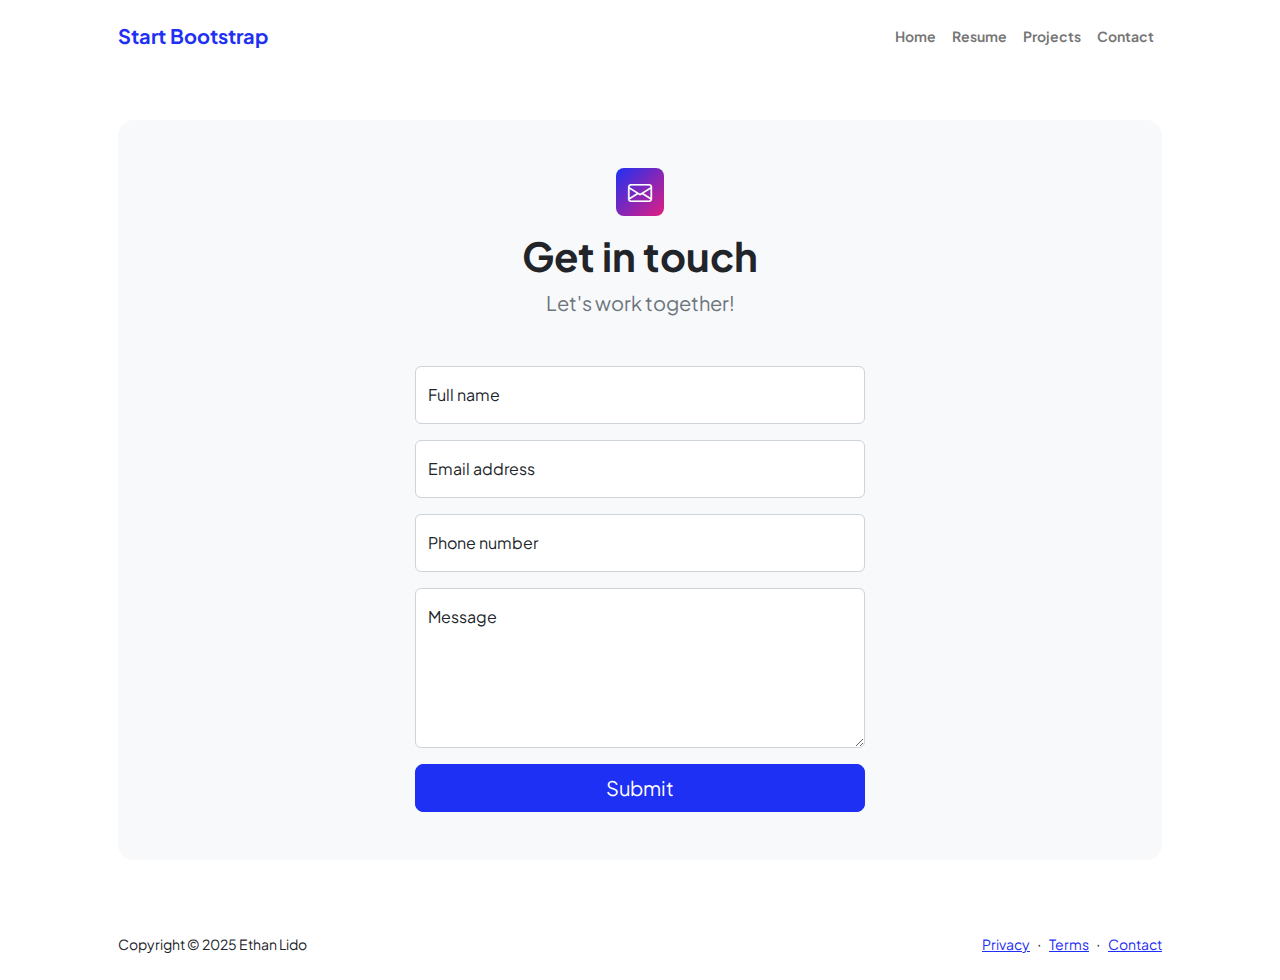
<file: contact.html>
<!DOCTYPE html>
<html lang="en">
    <head>
        <meta charset="utf-8" />
        <meta name="viewport" content="width=device-width, initial-scale=1, shrink-to-fit=no" />
        <meta name="description" content />
        <meta name="author" content />
        <title>Contact Me</title>
        <!-- Favicon-->
        <link rel="icon" type="image/x-icon" href="assets/favicon.ico" />
        <!-- Custom Google font-->
        <link rel="preconnect" href="https://fonts.googleapis.com" />
        <link rel="preconnect" href="https://fonts.gstatic.com" crossorigin />
        <link href="https://fonts.googleapis.com/css2?family=Plus+Jakarta+Sans:wght@100;200;300;400;500;600;700;800;900&amp;display=swap" rel="stylesheet" />
        <!-- Bootstrap icons-->
        <link href="https://cdn.jsdelivr.net/npm/bootstrap-icons@1.8.1/font/bootstrap-icons.css" rel="stylesheet" />
        <!-- Core theme CSS (includes Bootstrap)-->
        <link href="css/styles.css" rel="stylesheet" />
    </head>
    <body class="d-flex flex-column">
        <main class="flex-shrink-0">
            <!-- Navigation-->
            <nav class="navbar navbar-expand-lg navbar-light bg-white py-3">
                <div class="container px-5">
                    <a class="navbar-brand" href="index.html"><span class="fw-bolder text-primary">Start Bootstrap</span></a>
                    <button class="navbar-toggler" type="button" data-bs-toggle="collapse" data-bs-target="#navbarSupportedContent" aria-controls="navbarSupportedContent" aria-expanded="false" aria-label="Toggle navigation"><span class="navbar-toggler-icon"></span></button>
                    <div class="collapse navbar-collapse" id="navbarSupportedContent">
                        <ul class="navbar-nav ms-auto mb-2 mb-lg-0 small fw-bolder">
                            <li class="nav-item"><a class="nav-link" href="index.html">Home</a></li>
                            <li class="nav-item"><a class="nav-link" href="resume.html">Resume</a></li>
                            <li class="nav-item"><a class="nav-link" href="projects_home.html">Projects</a></li>
                            <li class="nav-item"><a class="nav-link" href="contact.html">Contact</a></li>
                        </ul>
                    </div>
                </div>
            </nav>
            <!-- Page content-->
            <section class="py-5">
                <div class="container px-5">
                    <!-- Contact form-->
                    <div class="bg-light rounded-4 py-5 px-4 px-md-5">
                        <div class="text-center mb-5">
                            <div class="feature bg-primary bg-gradient-primary-to-secondary text-white rounded-3 mb-3"><i class="bi bi-envelope"></i></div>
                            <h1 class="fw-bolder">Get in touch</h1>
                            <p class="lead fw-normal text-muted mb-0">Let's work together!</p>
                        </div>
                        <div class="row gx-5 justify-content-center">
                            <div class="col-lg-8 col-xl-6">
                                <!-- Contact Form -->
                                <form id="contactForm" action="https://api.web3forms.com/submit" method="POST">
                                    <input type="hidden" name="access_key" value="3b71454a-c918-48e9-907a-c0d6060f3d77">  
                                    <input type="hidden" name="h-captcha-response" id="hCaptchaResponse">
                                    <script src="https://web3forms.com/client/script.js" async defer></script>
                                    <script src="https://js.hcaptcha.com/1/api.js" async defer></script>
                                    
                                    <!-- Name input-->
                                    <div class="form-floating mb-3">
                                        <input class="form-control" id="name" type="text" placeholder="Enter your name..." required>
                                        <label for="name">Full name</label>
                                        <div class="invalid-feedback" feedback="name:required">A name is required.</div>
                                    </div>

                                    <!-- Email address input-->
                                    <div class="form-floating mb-3">
                                        <input class="form-control" id="email" type="email" placeholder="name@example.com" required>
                                        <label for="email">Email address</label>
                                        <div class="invalid-feedback" feedback="email:required">An email is required.</div>
                                        <div class="invalid-feedback" feedback="email:email">Email is not valid.</div>
                                    </div>

                                    <!-- Phone number input-->
                                    <div class="form-floating mb-3">
                                        <input class="form-control" id="phone" type="tel" placeholder="(123) 456-7890" required>
                                        <label for="phone">Phone number</label>
                                        <div class="invalid-feedback" feedback="phone:required">A phone number is required.</div>
                                    </div>

                                    <!-- Message input-->
                                    <div class="form-floating mb-3">
                                        <textarea class="form-control" name="message" id="message" placeholder="Enter your message here..." style="height: 10rem" required></textarea>
                                        <label for="message">Message</label>
                                        <div class="invalid-feedback" feedback="message:required">A message is required.</div>
                                    </div>

                                    <!-- Submit Button-->
                                    <div class="h-captcha" data-sitekey="8e00353e-0152-479c-9ec0-e5e2e5becc82"></div>
                                    <input type="checkbox" name="botcheck" class="hidden" style="display: none;">


                                    <div class="d-grid">
                                        <button class="btn btn-primary btn-lg" id="submitButton" type="submit">Submit</button>
                                    </div>
                                </form>
                            </div>
                        </div>
                    </div>
                </div>
            </section>
        </main>

        <script>
            document.getElementById("contactForm").addEventListener("submit", function(event) {
                // Get the hCaptcha response value
                var response = hcaptcha.getResponse();
                
                console.log("hCaptcha Response: ", response);

                if (!response) {
                    // If no response, prevent form submission and show alert
                    alert("Please complete the CAPTCHA.");
                    event.preventDefault();  // Prevent form from submitting
                } else {
                    // If response exists, set the value in the hidden field
                    document.getElementById("hCaptchaResponse").value = response;
                    // Manually submit the form after setting the hCaptcha response
                    this.submit();
                }
            });
        </script>

        <!-- Footer-->
        <footer class="bg-white py-4 mt-auto">
            <div class="container px-5">
                <div class="row align-items-center justify-content-between flex-column flex-sm-row">
                    <div class="col-auto"><div class="small m-0">Copyright &copy; 2025 Ethan Lido</div></div>
                    <div class="col-auto">
                        <a class="small" href="#!">Privacy</a>
                        <span class="mx-1">&middot;</span>
                        <a class="small" href="#!">Terms</a>
                        <span class="mx-1">&middot;</span>
                        <a class="small" href="#!">Contact</a>
                    </div>
                </div>
            </div>
        </footer>
    </body>
</html>
</file>
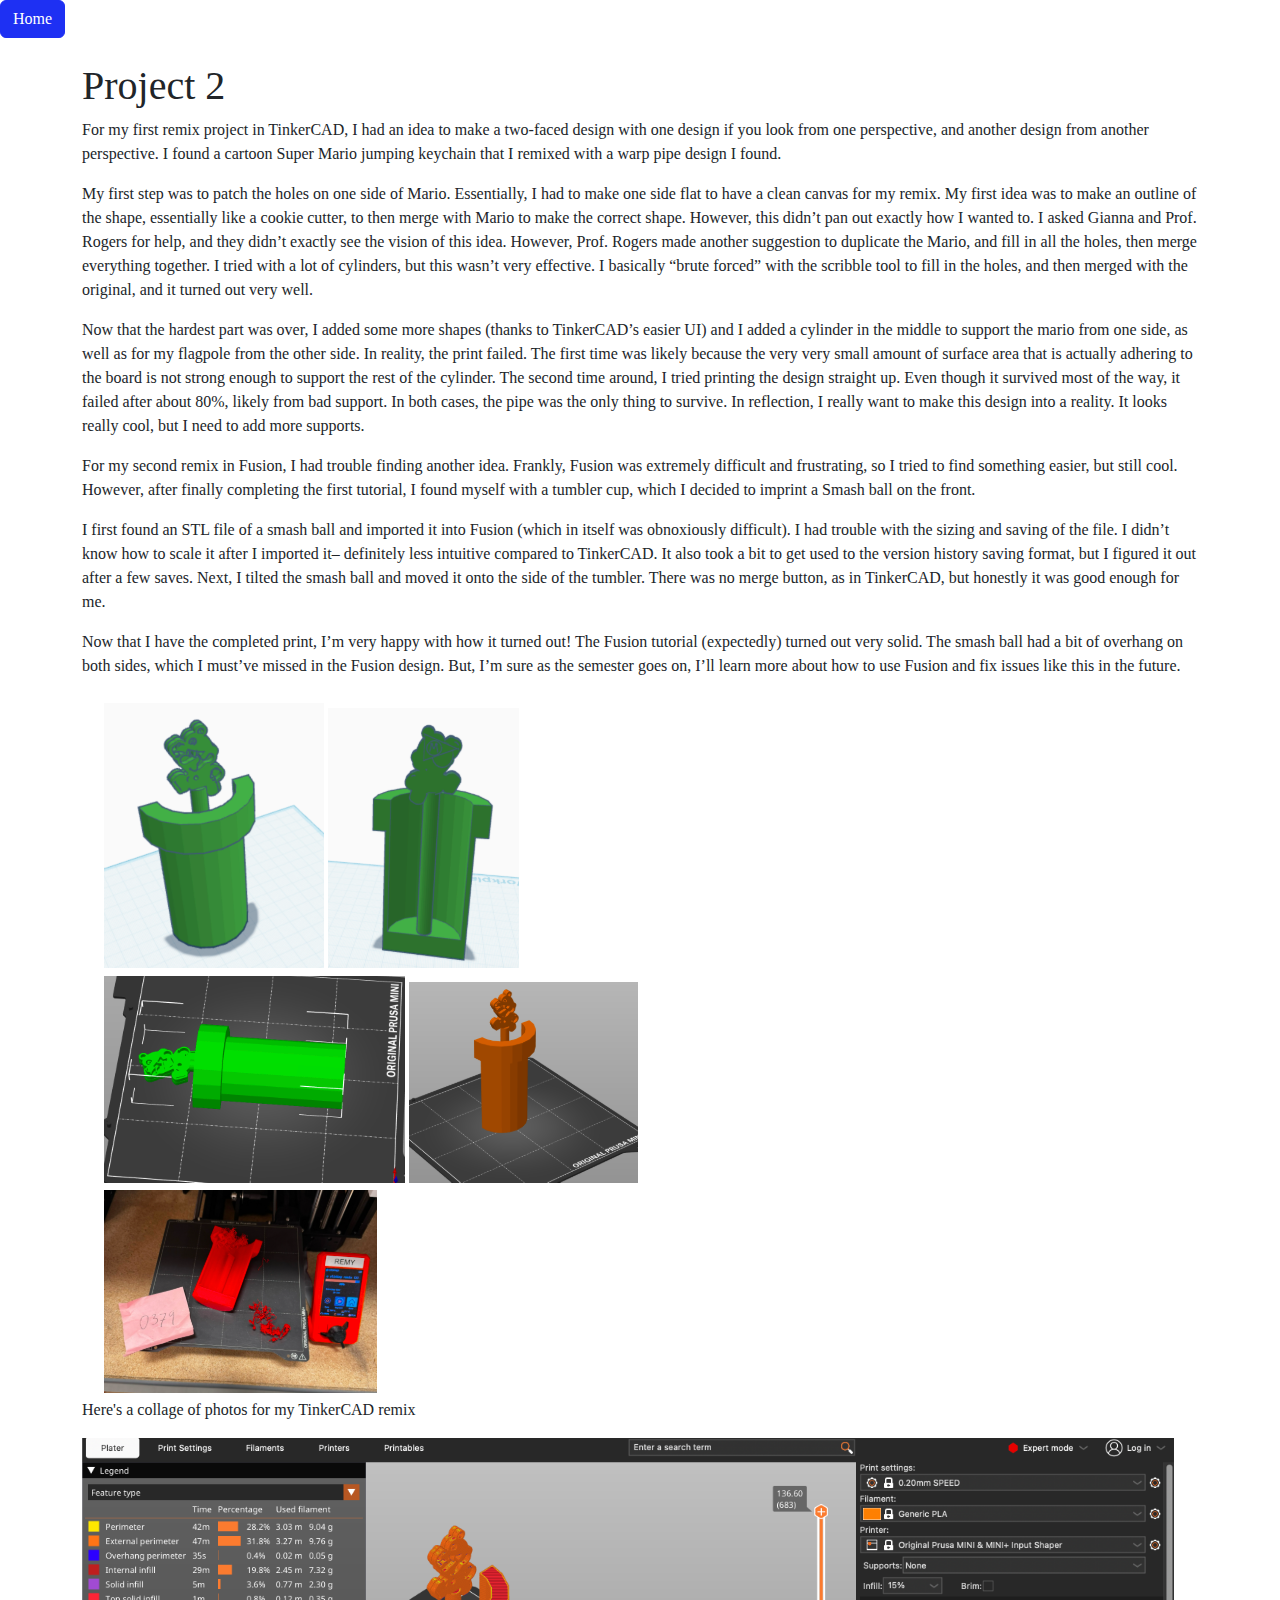
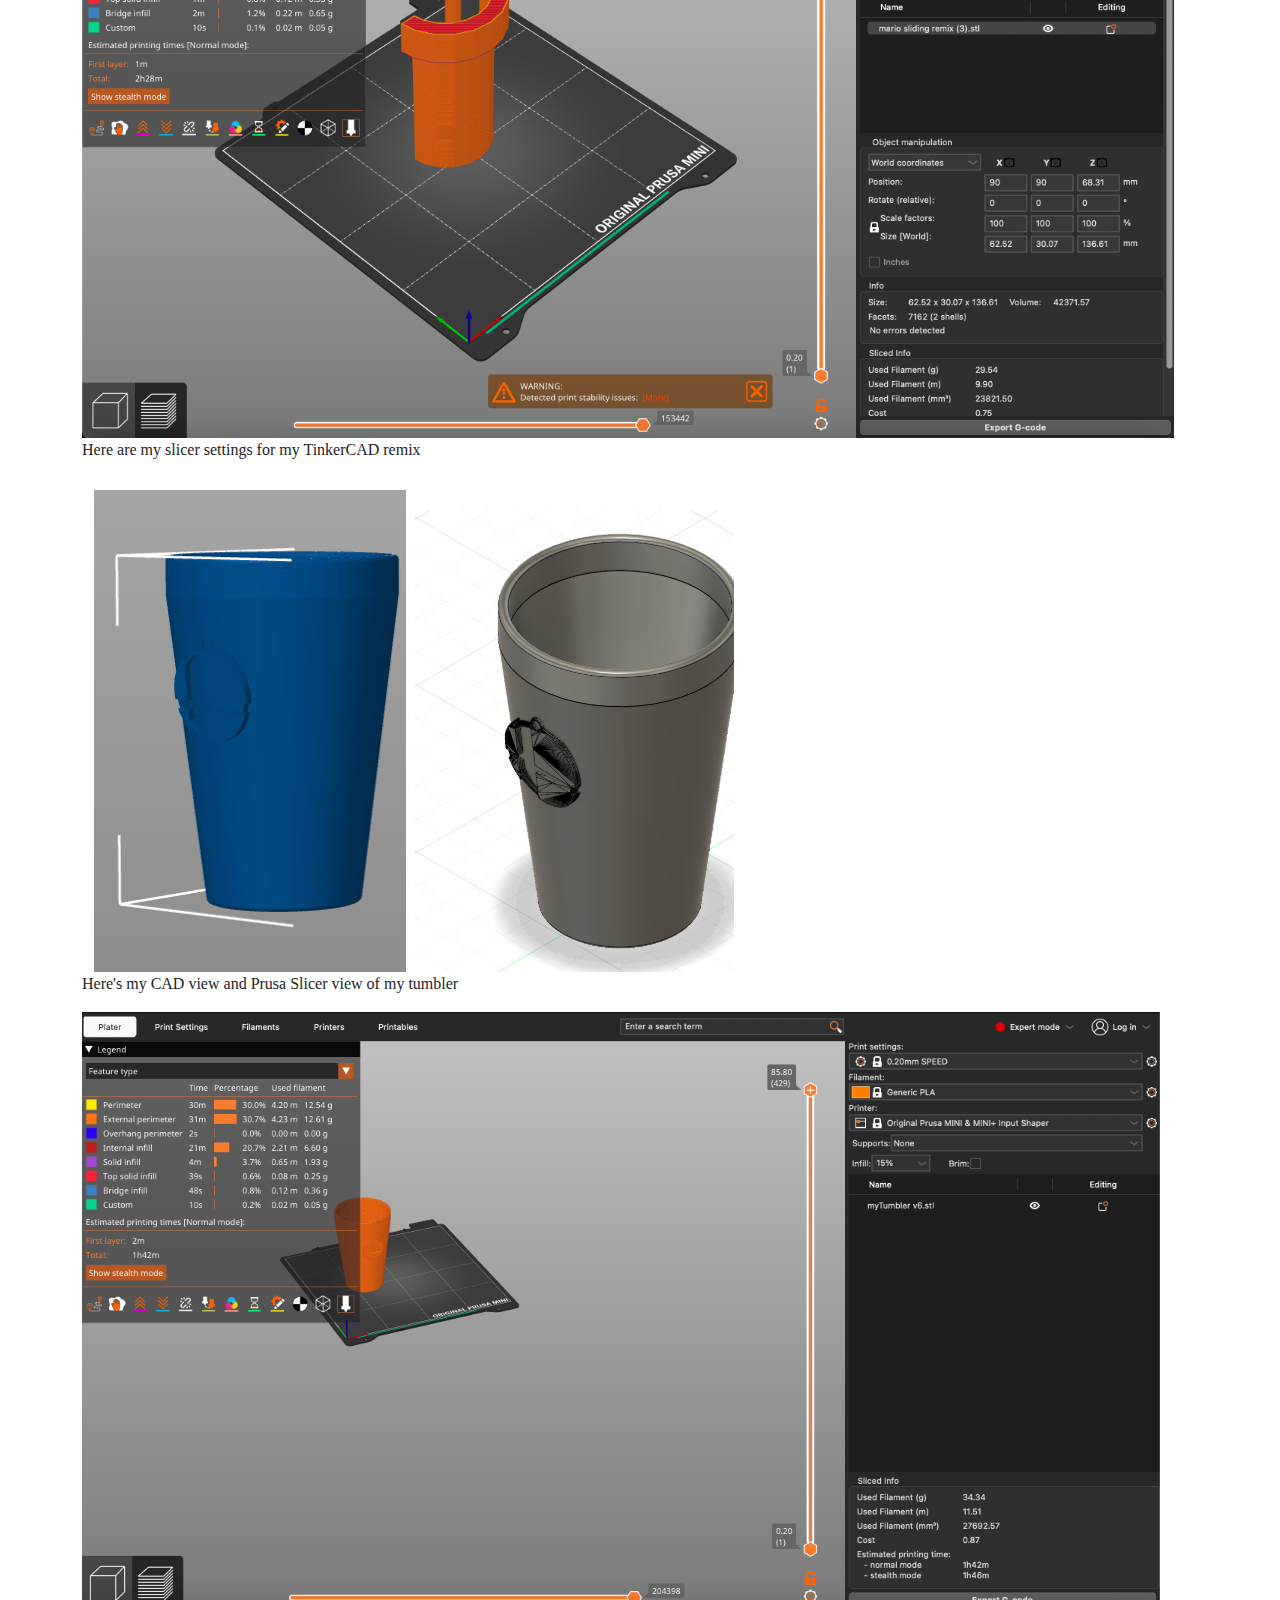
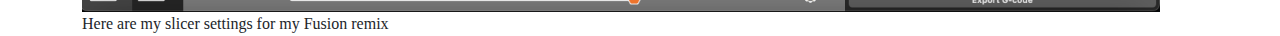
<file: project2.html>
<!DOCTYPE html>
<html lang="en">
    <head>
        <meta charset="utf-8" />
        <meta name="viewport" content="width=device-width, initial-scale=1, shrink-to-fit=no" />
        <meta name="description" content="" />
        <meta name="author" content="" />
        <title>Project 2 - Ethan Lido ENGR 11a</title>
        <link rel="icon" type="image/x-icon" href="assets/favicon.ico" />
        <link href="css/styles.css" rel="stylesheet" />
    </head>
    <body>
        <!-- Add your own content here -->
        <button class="btn btn-primary" id="backToHome" onclick="window.location.href='projects_home.html';">Home</button>
        <div class="container mt-4">
            <h1>Project 2</h1>
            <!-- Writeup -->
            <p>For my first remix project in TinkerCAD, I had an idea to make a two-faced design with one design if you look from one perspective, and another design from another perspective. I found a cartoon Super Mario jumping keychain that I remixed with a warp pipe design I found.</p>
            <p>My first step was to patch the holes on one side of Mario. Essentially, I had to make one side flat to have a clean canvas for my remix. My first idea was to make an outline of the shape, essentially like a cookie cutter, to then merge with Mario to make the correct shape. However, this didn’t pan out exactly how I wanted to. I asked Gianna and Prof. Rogers for help, and they didn’t exactly see the vision of this idea. However, Prof. Rogers made another suggestion to duplicate the Mario, and fill in all the holes, then merge everything together. I tried with a lot of cylinders, but this wasn’t very effective. I basically “brute forced” with the scribble tool to fill in the holes, and then merged with the original, and it turned out very well.</p>
            <p> Now that the hardest part was over, I added some more shapes (thanks to TinkerCAD’s easier UI) and I added a cylinder in the middle to support the mario from one side, as well as for my flagpole from the other side. In reality, the print failed. The first time was likely because the very very small amount of surface area that is actually adhering to the board is not strong enough to support the rest of the cylinder. The second time around, I tried printing the design straight up. Even though it survived most of the way, it failed after about 80%, likely from bad support.
            In both cases, the pipe was the only thing to survive. In reflection, I really want to make this design into a reality. It looks really cool, but I need to add more supports.</p>
            <p>For my second remix in Fusion, I had trouble finding another idea. Frankly, Fusion was extremely difficult and frustrating, so I tried to find something easier, but still cool. However, after finally completing the first tutorial, I found myself with a tumbler cup, which I decided to imprint a Smash ball on the front.</p>
            
            <p>I first found an STL file of a smash ball and imported it into Fusion (which in itself was obnoxiously difficult). I had trouble with the sizing and saving of the file. I didn’t know how to scale it after I imported it– definitely less intuitive compared to TinkerCAD. It also took a bit to get used to the version history saving format, but I figured it out after a few saves.
            Next, I tilted the smash ball and moved it onto the side of the tumbler. There was no merge button, as in TinkerCAD, but honestly it was good enough for me.</p>


            <p>Now that I have the completed print, I’m very happy with how it turned out! The Fusion tutorial (expectedly) turned out very solid. The smash ball had a bit of overhang on both sides, which I must’ve missed in the Fusion design. But, I’m sure as the semester goes on, I’ll learn more about how to use Fusion and fix issues like this in the future.</p>


            <!-- You can add more content or structure as needed -->
            <img src="assets/tinkercadCollage.png" alt="Project 2 photo"> <p>Here's a collage of photos for my TinkerCAD remix</p>
            
            <img src="assets/marioSlicer.png" alt="Project 2 slicer settings 1" height="600"> <p>Here are my slicer settings for my TinkerCAD remix</p>

            <img src="assets/fusionCollage.png" alt="Project 2 photo 2"> <p>Here's my CAD view and Prusa Slicer view of my tumbler</p>

            <img src="assets/tumblerSlicer.png" alt="Project 2 slicer settings 2" height="600"> <p>Here are my slicer settings for my Fusion remix</p>
        </div>
    </body>
</html>
</file>
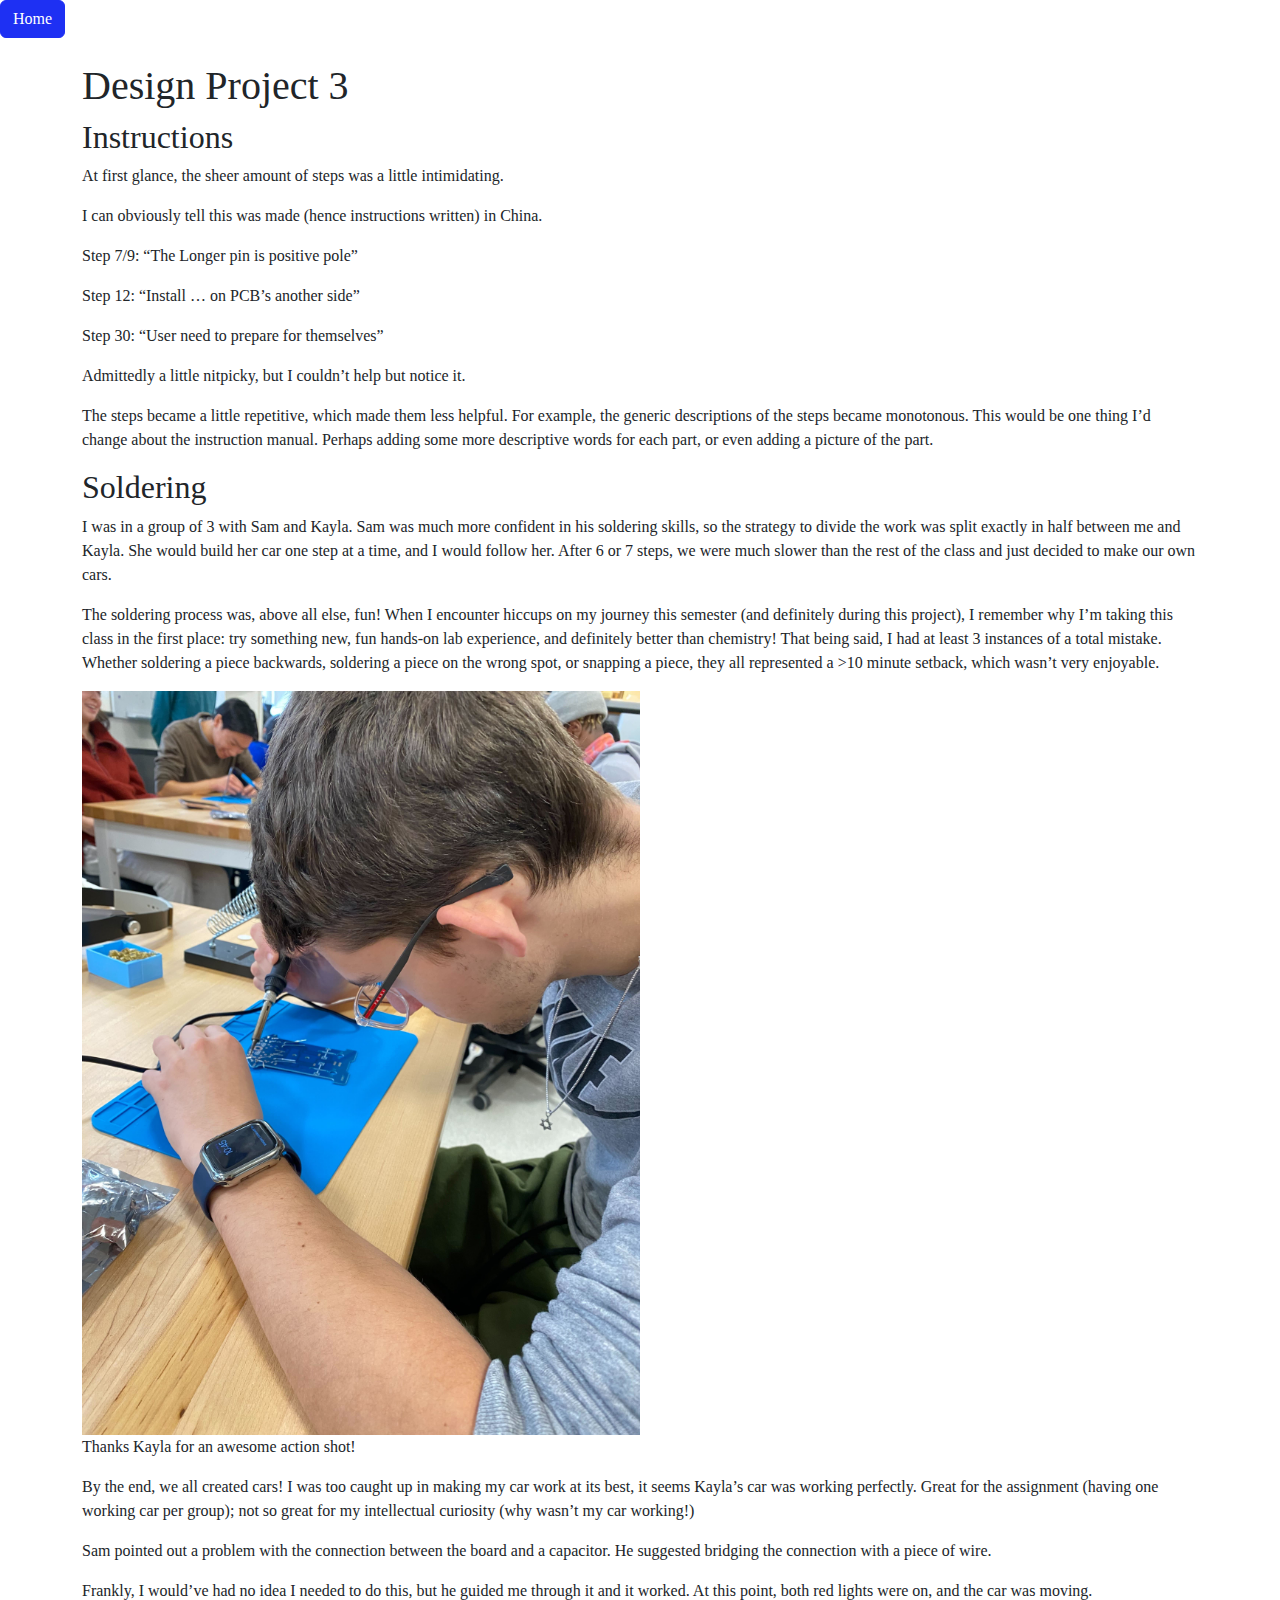
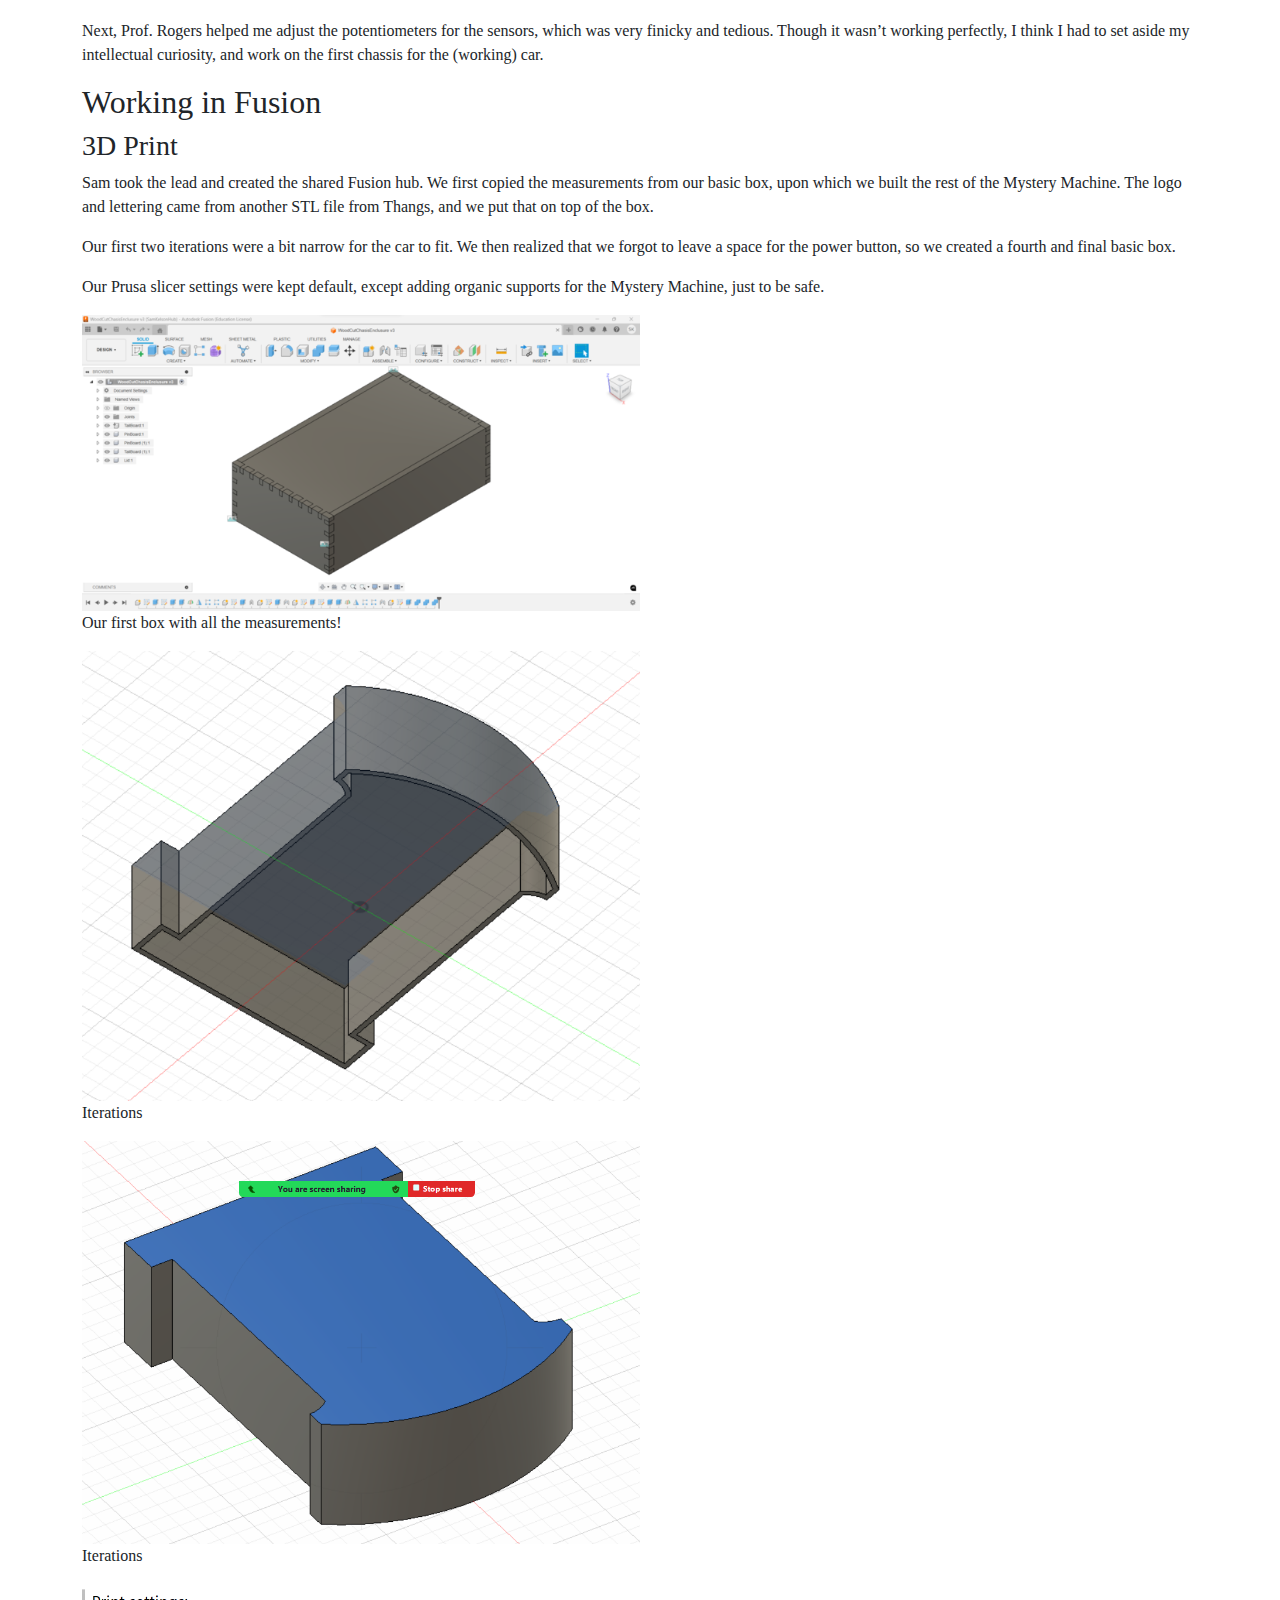
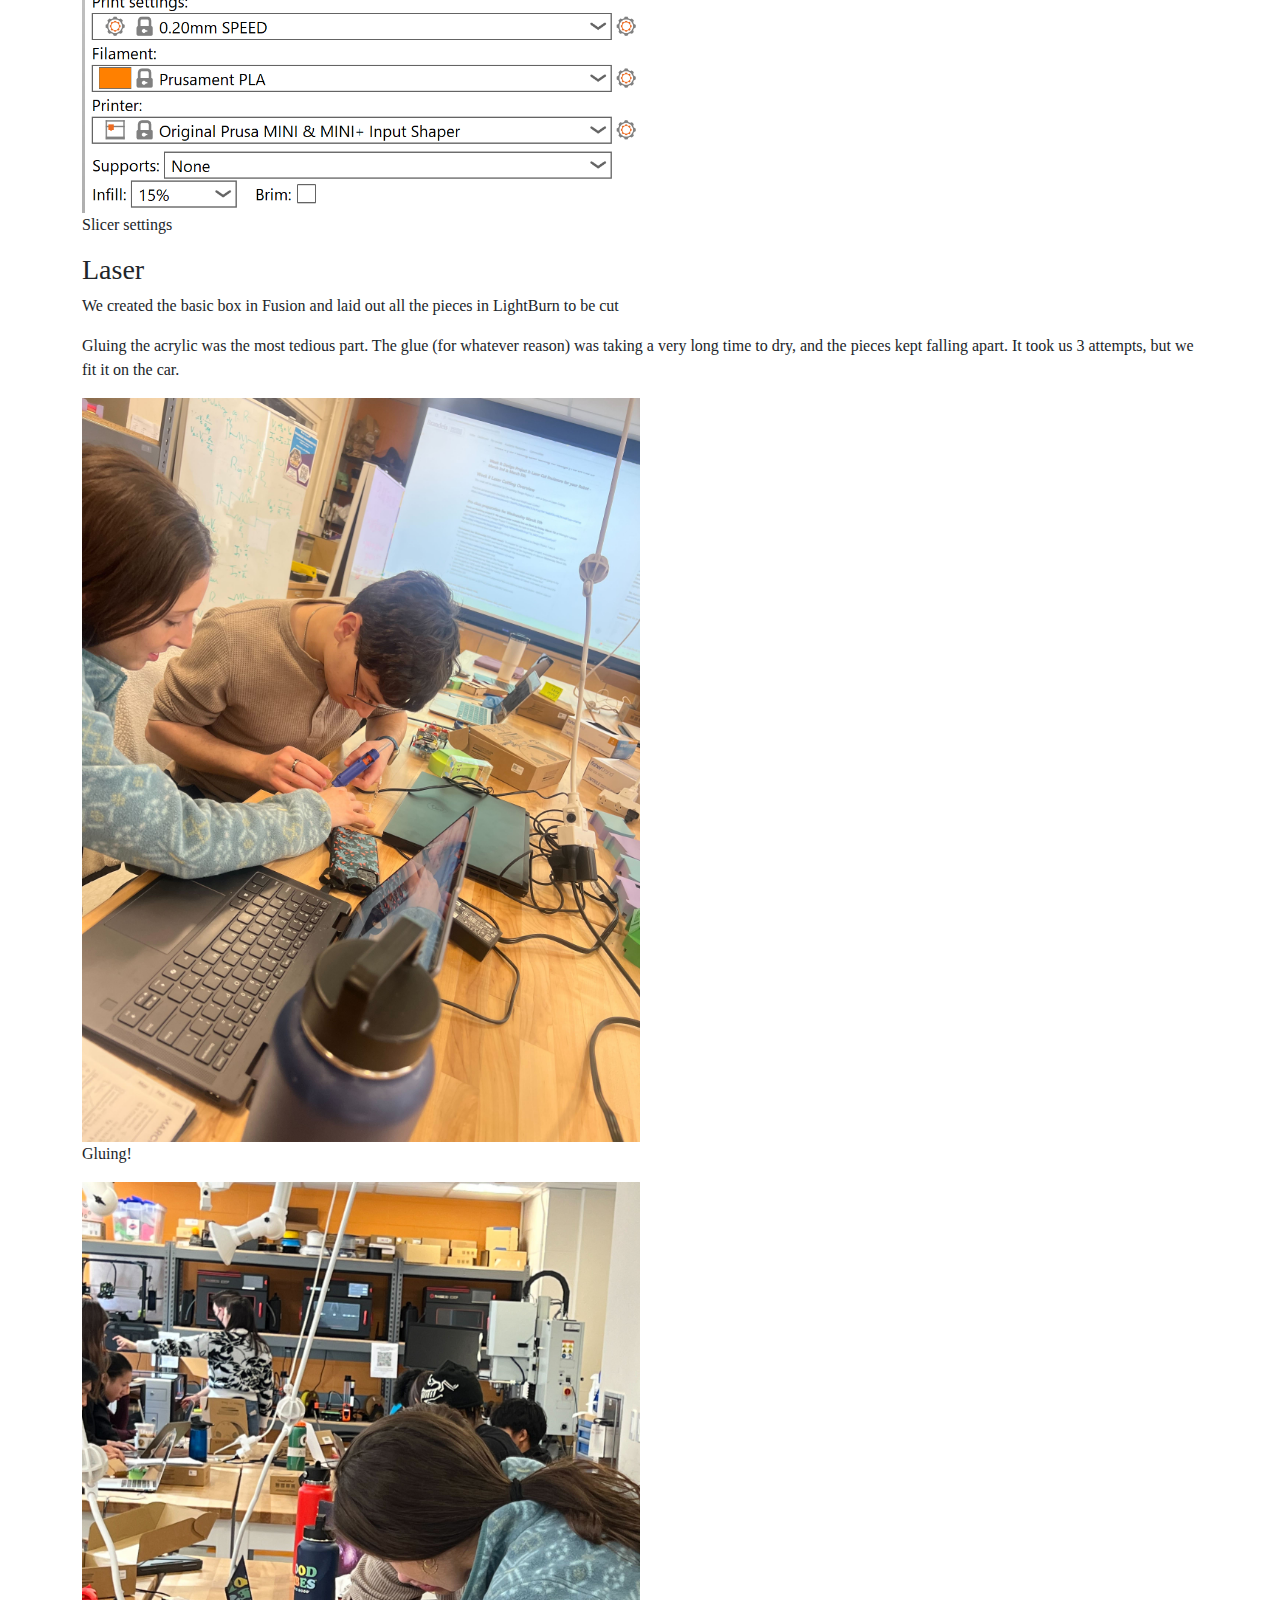
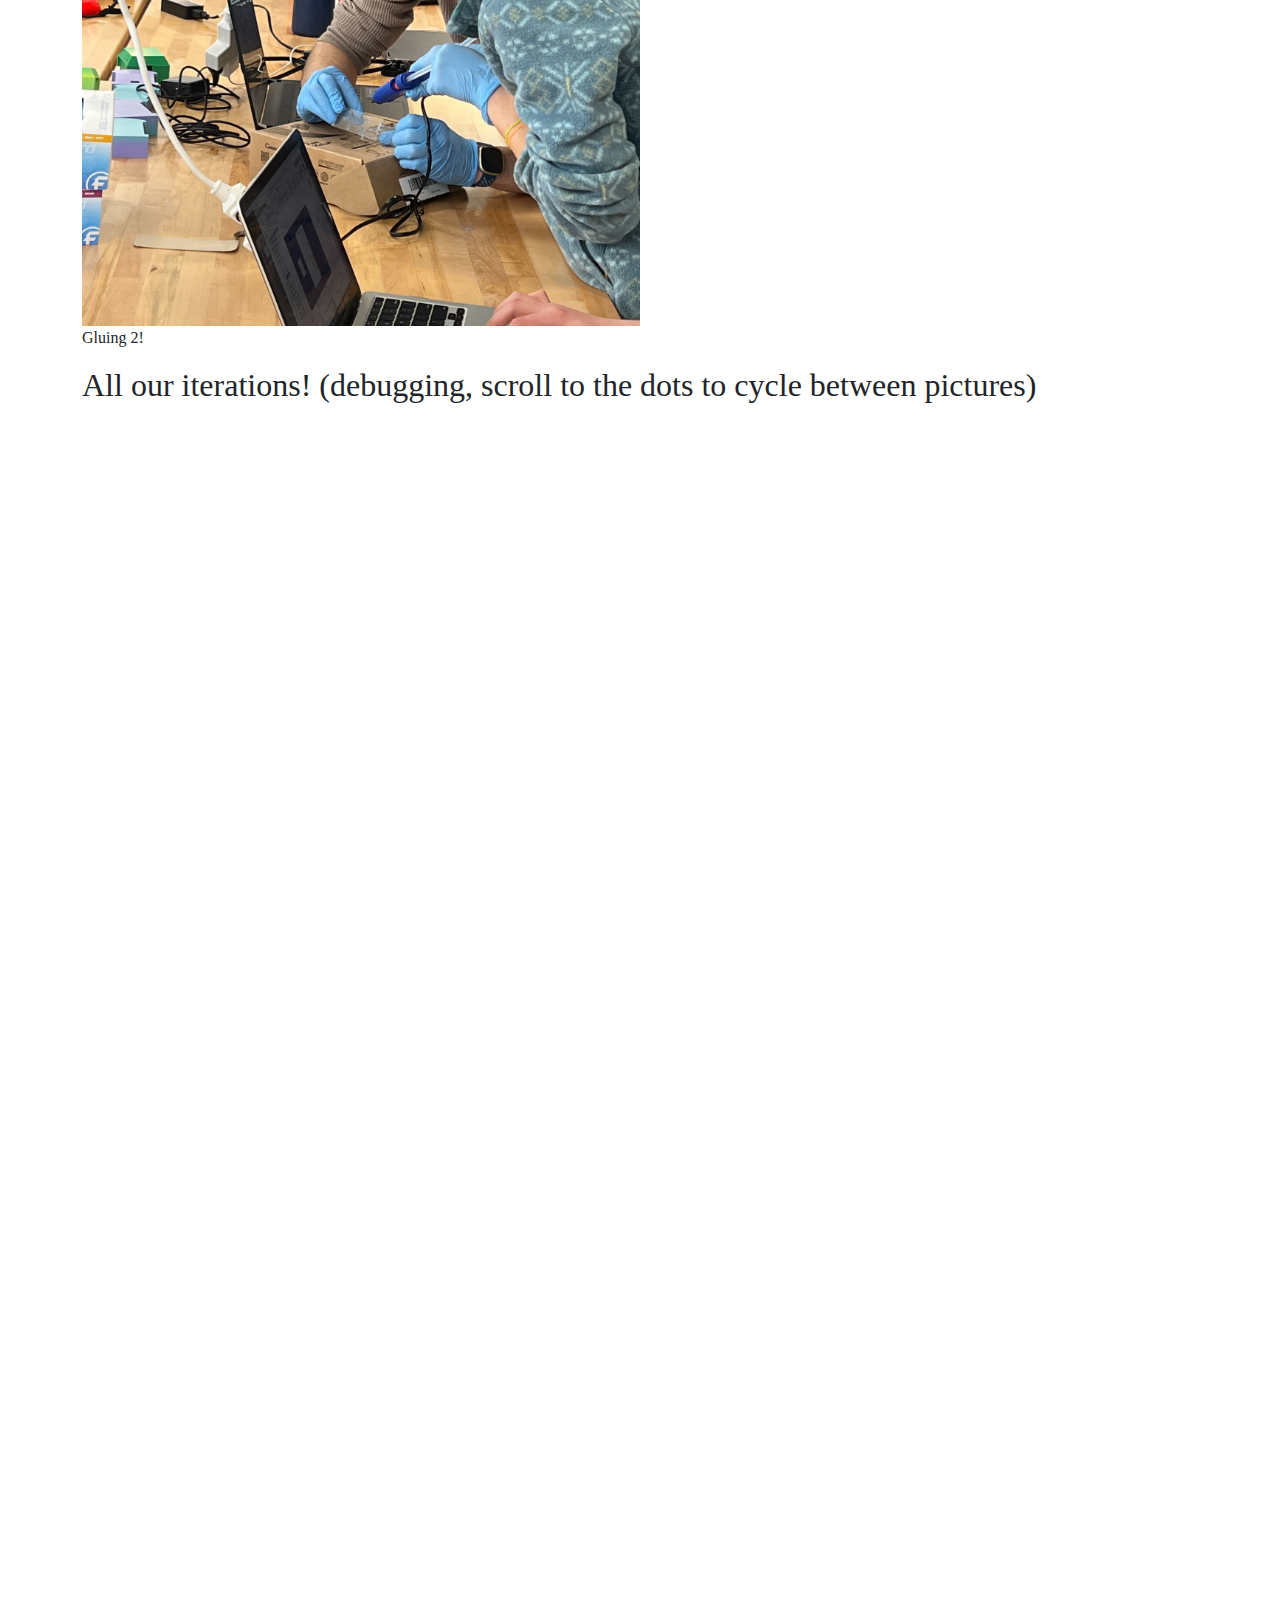
<file: project3.html>
<!DOCTYPE html>
<html lang="en">
    <head>
        <meta charset="utf-8" />
        <meta name="viewport" content="width=device-width, initial-scale=1, shrink-to-fit=no" />
        <meta name="description" content="" />
        <meta name="author" content="" />
        <title>Project 3 - Ethan Lido ENGR 11a</title>
        <link rel="icon" type="image/x-icon" href="assets/favicon.ico" />
        <link href="css/styles.css" rel="stylesheet" />
    </head>
    <body>
        <!-- Add your own content here -->
        <button class="btn btn-primary" id="backToHome" onclick="window.location.href='projects_home.html';">Home</button>
        <div class="container mt-4">
            <h1>Design Project 3</h1>
            <!-- Writeup -->
            <h2>Instructions</h2>
            <p>At first glance, the sheer amount of steps was a little intimidating. </p>
            <p>I can obviously tell this was made (hence instructions written) in China.</p>
            <p>Step 7/9: “The Longer pin is positive pole”</p>
            <p>Step 12: “Install … on PCB’s another side”</p>
            <p>Step 30: “User need to prepare for themselves”</p>
            <p>Admittedly a little nitpicky, but I couldn’t help but notice it.</p>
            <p>The steps became a little repetitive, which made them less helpful. For example, the generic descriptions of the steps became monotonous. This would be one thing I’d change about the instruction manual. Perhaps adding some more descriptive words for each part, or even adding a picture of the part.</p>

            <h2>Soldering</h2>
            <p>I was in a group of 3 with Sam and Kayla. Sam was much more confident in his soldering skills, so the strategy to divide the work was split exactly in half between me and Kayla. She would build her car one step at a time, and I would follow her. After 6 or 7 steps, we were much slower than the rest of the class and just decided to make our own cars.</p>

            <p>The soldering process was, above all else, fun! When I encounter hiccups on my journey this semester (and definitely during this project), I remember why I’m taking this class in the first place: try something new, fun hands-on lab experience, and definitely better than chemistry! That being said, I had at least 3 instances of a total mistake. Whether soldering a piece backwards, soldering a piece on the wrong spot, or snapping a piece, they all represented a >10 minute setback, which wasn’t very enjoyable.</p>
            <img src="assets/soldering progress 1.jpg" alt="soldering progress 1" style="width:50%"> <p>Thanks Kayla for an awesome action shot!</p>

            <p>By the end, we all created cars! I was too caught up in making my car work at its best, it seems Kayla’s car was working perfectly. Great for the assignment (having one working car per group); not so great for my intellectual curiosity (why wasn’t my car working!)</p>
            <p>Sam pointed out a problem with the connection between the board and a capacitor. He suggested bridging the connection with a piece of wire.</p>
            <p>Frankly, I would’ve had no idea I needed to do this, but he guided me through it and it worked. At this point, both red lights were on, and the car was moving.</p>
            <p>Next, Prof. Rogers helped me adjust the potentiometers for the sensors, which was very finicky and tedious. Though it wasn’t working perfectly, I think I had to set aside my intellectual curiosity, and work on the first chassis for the (working) car.</p>

            <h2>Working in Fusion</h2>
            <h3>3D Print</h3>
            <p>Sam took the lead and created the shared Fusion hub. We first copied the measurements from our basic box, upon which we built the rest of the Mystery Machine. The logo and lettering came from another STL file from Thangs, and we put that on top of the box.</p>
            <p>Our first two iterations were a bit narrow for the car to fit. We then realized that we forgot to leave a space for the power button, so we created a fourth and final basic box.</p>
            <p>Our Prusa slicer settings were kept default, except adding organic supports for the Mystery Machine, just to be safe.</p>
            <img src="assets/first laser fusion box.png" alt="First Fusion box" style="width:50%"> <p>Our first box with all the measurements!</p>
            <img src="assets/fusion 3D chassis 2.png" alt="edited box" style="width:50%"> <p>Iterations</p>
            <img src="assets/fusion 3D chassis 1.png" alt="edited box" style="width:50%"> <p>Iterations</p>
            <img src="assets/project3Slicer.png" alt="Slicer settings" style="width:50%"> <p>Slicer settings</p>

            <h3>Laser</h3>
            <p> We created the basic box in Fusion and laid out all the pieces in LightBurn to be cut</p>
            <p>Gluing the acrylic was the most tedious part. The glue (for whatever reason) was taking a very long time to dry, and the pieces kept falling apart. It took us 3 attempts, but we fit it on the car.</p>
            <img src="assets/gluing progress 1.jpg" alt="gluing 1" style="width:50%"> <p>Gluing!</p>
            <img src="assets/gluing progress 2.jpg" alt="gluing 2" style="width:50%"> <p>Gluing 2!</p>

            <h2>All our iterations! (debugging, scroll to the dots to cycle between pictures)</h2>
            <!-- Slideshow container -->
            <div class="slideshow-container">

                <!-- Full-width images with number and caption text -->
                <div class="mySlides fade">
                    <div class="numbertext">1 / 4</div>
                    <img src="assets/laser cut acrylic progress.jpg" style="width:100%">
                    <div class="text">Caption Text</div>
                </div>

                <div class="mySlides fade">
                    <div class="numbertext">2 / 4</div>
                    <img src="assets/laser cut progress 1.jpg" style="width:100%">
                    <div class="text">Caption Two</div>
                </div>

                <div class="mySlides fade">
                    <div class="numbertext">3 / 4</div>
                    <img src="assets/laser cut progress 2.jpg" style="width:100%">
                    <div class="text">Caption Three</div>
                </div>

                <div class="mySlides fade">
                    <div class="numbertext">4 / 4</div>
                    <img src="assets/print all iterations.jpg" style="width:100%">
                    <div class="text">Caption Four</div>
                </div>

                <!-- Next and previous buttons -->
                <a class="prev" onclick="plusSlides(-1)">&#10094;</a>
                <a class="next" onclick="plusSlides(1)">&#10095;</a>
            </div>
            <br>

            <!-- The dots/circles -->
            <div style="text-align:center">
                <span class="dot" onclick="currentSlide(1)"></span>
                <span class="dot" onclick="currentSlide(2)"></span>
                <span class="dot" onclick="currentSlide(3)"></span>
                <span class="dot" onclick="currentSlide(4)"></span>
            </div>

        </div>

        <script src="js/scripts.js"></script>
    </body>
</html>
</file>
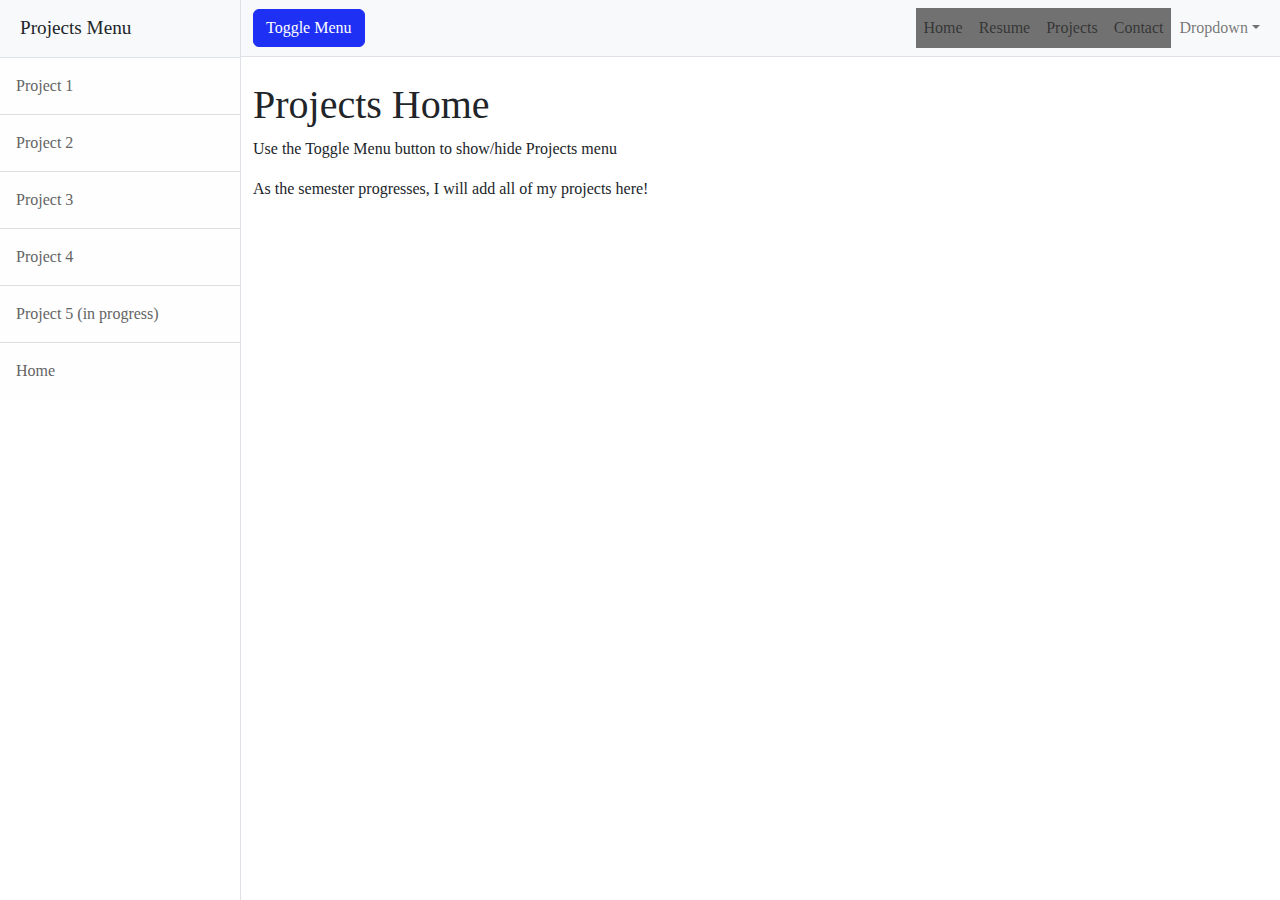
<file: projects_home.html>
<!DOCTYPE html>
<html lang="en">
    <head>
        <meta charset="utf-8" />
        <meta name="viewport" content="width=device-width, initial-scale=1, shrink-to-fit=no" />
        <meta name="description" content="" />
        <meta name="author" content="" />
        <title>ENGR 11a | Projects Home</title>
        <!-- Favicon-->
        <link rel="icon" type="image/x-icon" href="assets/favicon.ico" />
        <!-- Core theme CSS (includes Bootstrap)-->
        <link href="css/styles.css" rel="stylesheet" />
    </head>
    <body>
        <div class="d-flex" id="wrapper">
            <!-- Sidebar-->
            <div class="border-end bg-white" id="sidebar-wrapper">
                <div class="sidebar-heading border-bottom bg-light">Projects Menu</div>
                <div class="list-group list-group-flush">
                    <a class="list-group-item list-group-item-action list-group-item-light p-3" href="project1.html">Project 1 </a>
                    <a class="list-group-item list-group-item-action list-group-item-light p-3" href="project2.html">Project 2</a>
                    <a class="list-group-item list-group-item-action list-group-item-light p-3" href="project3.html">Project 3</a>
                    <a class="list-group-item list-group-item-action list-group-item-light p-3" href="project4.html">Project 4</a>
                    <a class="list-group-item list-group-item-action list-group-item-light p-3" href="project5.html">Project 5 (in progress)</a>
                    <a class="list-group-item list-group-item-action list-group-item-light p-3" href="index.html">Home</a>
                </div>
            </div>

            <!-- Page content wrapper-->
            <div id="page-content-wrapper">
                <!-- Top navigation-->
                <nav class="navbar navbar-expand-lg navbar-light bg-light border-bottom">
                    <div class="container-fluid">
                        <button class="btn btn-primary" id="sidebarToggle">Toggle Menu</button>
                        <button class="navbar-toggler" type="button" data-bs-toggle="collapse" data-bs-target="#navbarSupportedContent" aria-controls="navbarSupportedContent" aria-expanded="false" aria-label="Toggle navigation"><span class="navbar-toggler-icon"></span></button>
                        <div class="collapse navbar-collapse" id="navbarSupportedContent">
                            <ul class="navbar-nav ms-auto mt-2 mt-lg-0">
                                <li class="nav-item active"><a class="nav-link" href="index.html">Home</a></li>
                                <li class="nav-item active"><a class="nav-link" href="resume.html">Resume</a></li>
                                <li class="nav-item active"><a class="nav-link" href="projects_home.html">Projects</a></li>
                                <li class="nav-item active"><a class="nav-link" href="contact.html">Contact</a></li>
                                <li class="nav-item dropdown">
                                    <a class="nav-link dropdown-toggle" id="navbarDropdown" href="#" role="button" data-bs-toggle="dropdown" aria-haspopup="true" aria-expanded="false">Dropdown</a>
                                    <div class="dropdown-menu dropdown-menu-end" aria-labelledby="navbarDropdown">
                                        <a class="dropdown-item" href="#!">Action</a>
                                        <a class="dropdown-item" href="#!">Another action</a>
                                        <div class="dropdown-divider"></div>
                                        <a class="dropdown-item" href="#!">Something else here</a>
                                    </div>
                                </li>
                            </ul>
                        </div>
                    </div>
                </nav>

                <!-- Page content-->
                <div class="container-fluid">
                    <h1 class="mt-4">Projects Home</h1>
                    <p>Use the Toggle Menu button to show/hide Projects menu</p>
                    <p>
                        As the semester progresses, I will add all of my projects here!
                    </p>
                </div>
            </div>
        </div>
        <!-- Bootstrap core JS-->
        <script src="https://cdn.jsdelivr.net/npm/bootstrap@5.2.3/dist/js/bootstrap.bundle.min.js"></script>
        <!-- Core theme JS-->
        <script src="js/scripts.js"></script>
    </body>
</html>
</file>
